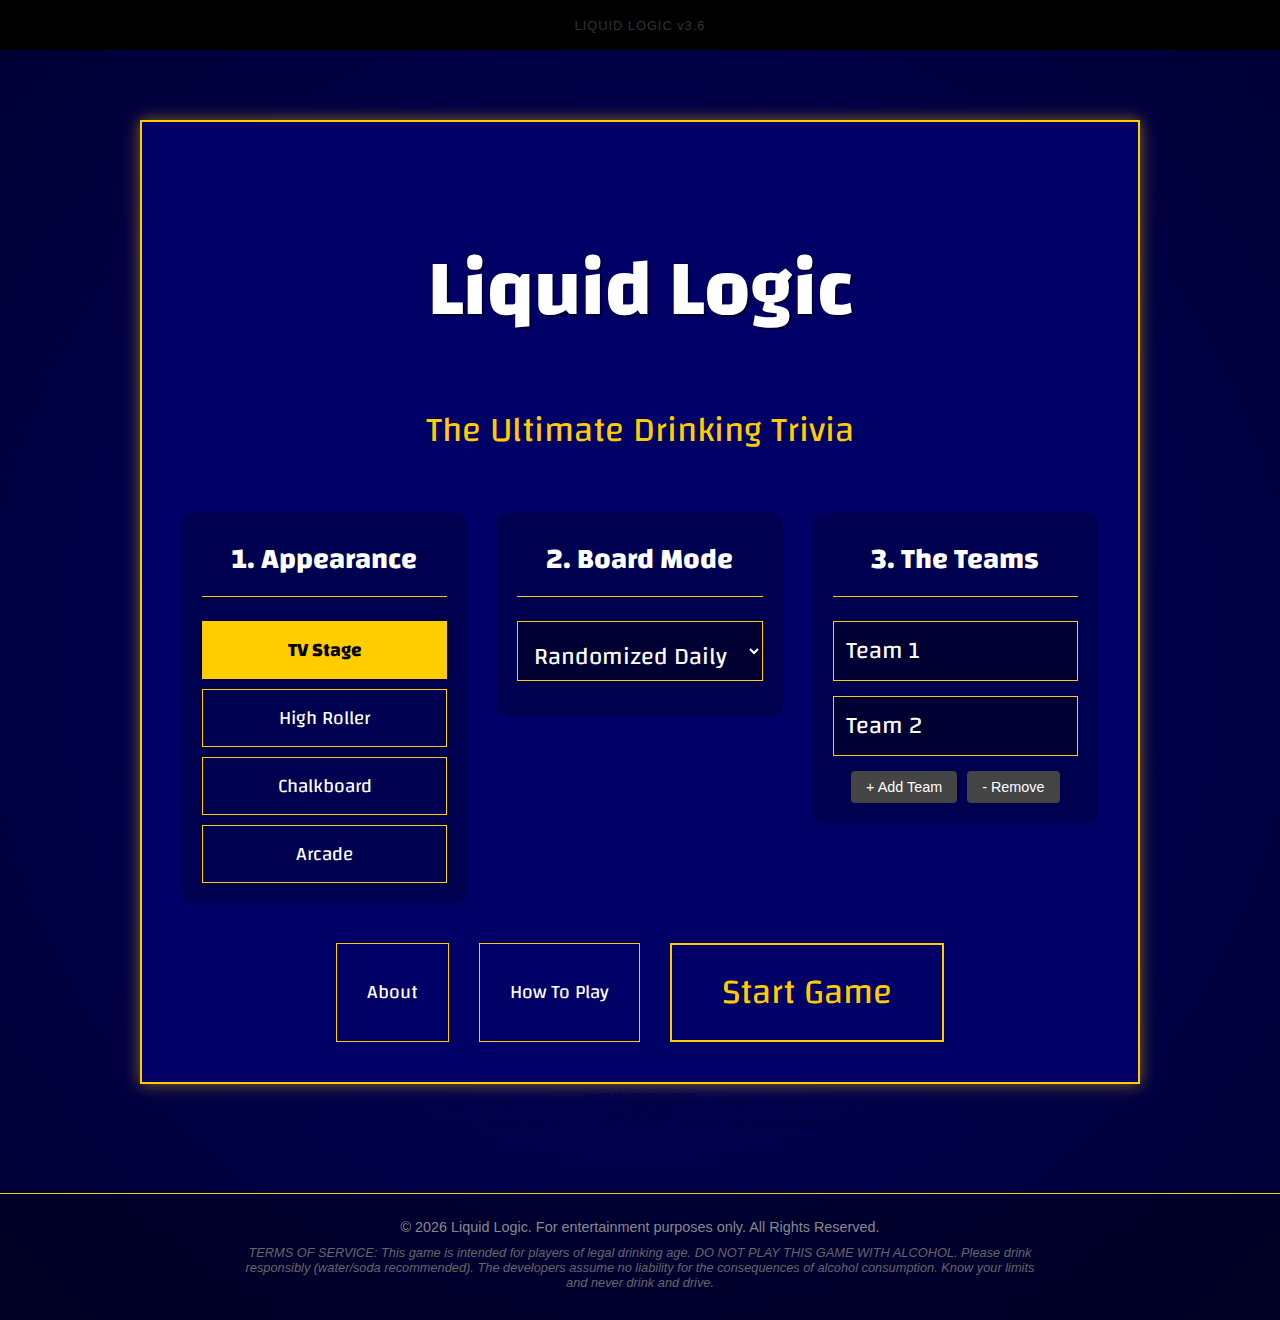
<file: index.html>
<!DOCTYPE html>
<html lang="en">

<head>
    <meta charset="UTF-8">
    <meta name="viewport" content="width=device-width, initial-scale=1.0">
    <title>Liquid Logic v3.0</title>
    <meta name="google-site-verification" content="RNACaTIJi-mOSihpzI2Iwtfzc6Ushb3ChMxEcWt4HpU" />
    <meta name="description"
        content="Liquid Logic v3.0 - The Ultimate Drinking Trivia Game. Test your knowledge in a Jeopardy-style format. For entertainment purposes only.">
    <meta name="keywords"
        content="drinking game, trivia, jeopardy, party game, liquid logic, alcohol trivia, entertainment">
    <meta property="og:title" content="Liquid Logic v3.1 - The Ultimate Drinking Trivia">
    <meta property="og:description"
        content="Test your knowledge with 6 teams, rapid-fire buzzing, and steal mechanics. Play responsibly!">
    <meta property="og:type" content="website">
    <meta property="og:url" content="https://liquidlogic.game">
    <meta property="og:image" content="https://liquidlogic.game/preview.png">

    <!-- Fonts -->
    <link rel="preconnect" href="https://fonts.googleapis.com">
    <link rel="preconnect" href="https://fonts.gstatic.com" crossorigin>
    <link
        href="https://fonts.googleapis.com/css2?family=Architects+Daughter&family=Patrick+Hand&family=Press+Start+2P&family=Rye&family=Changa:wght@400;700&display=swap"
        rel="stylesheet">

    <link rel="stylesheet" href="style.css?v=2.7">
</head>

<body data-theme="tv">
    <div id="app">
        <!-- Ad Placeholder -->
        <div id="ad-placeholder"
            style="width: 100%; height: 50px; background-color: #000; color: #333; display: flex; align-items: center; justify-content: center; font-size: 0.8rem; letter-spacing: 1px;">
            LIQUID LOGIC v3.6
        </div>

        <!-- Landing Screen -->
        <section id="landing-page" class="screen active">
            <div class="main-container">
                <h1 class="game-title">Liquid Logic</h1>
                <p class="game-subtitle">The Ultimate Drinking Trivia</p>

                <div class="setup-steps-container">
                    <div class="setup-group">
                        <h2>1. Appearance</h2>
                        <div class="theme-selector">
                            <button class="theme-btn active" data-set-theme="tv">TV Stage</button>
                            <button class="theme-btn" data-set-theme="roller">High Roller</button>
                            <button class="theme-btn" data-set-theme="chalkboard">Chalkboard</button>
                            <button class="theme-btn" data-set-theme="arcade">Arcade</button>
                        </div>
                    </div>

                    <div class="setup-group">
                        <h2>2. Board Mode</h2>
                        <select id="board-select" class="board-dropdown setup-select">
                            <!-- Populated by JS -->
                        </select>
                    </div>

                    <div class="setup-group">
                        <h2>3. The Teams</h2>
                        <div id="teams-container">
                            <!-- Default 2 inputs -->
                            <input type="text" class="team-input" placeholder="Team 1 Name" value="Team 1">
                            <input type="text" class="team-input" placeholder="Team 2 Name" value="Team 2">
                        </div>
                        <div class="team-controls">
                            <button id="add-team-btn" class="control-btn">+ Add Team</button>
                            <button id="remove-team-btn" class="control-btn">- Remove</button>
                        </div>
                    </div>
                </div>

                <div class="action-row">
                    <button id="about-btn" class="secondary-btn">About</button>
                    <button id="how-to-play-btn" class="secondary-btn">How To Play</button>
                    <button id="start-btn" class="primary-btn">Start Game</button>
                </div>
            </div>

            <!-- SEO Content (Dark, Subtle) -->
            <div class="seo-footer-text">
                <h2>What is Liquid Logic?</h2>
                <p>Liquid Logic is the ultimate drinking trivia game, designed to test your wits (and your liver). With
                    over <strong>3,500 questions</strong> across 50+ diverse categories, it offers endless replayability
                    for parties and game nights.</p>
                <h3>How to Play</h3>
                <p>In this <strong>Jeopardy-style</strong> showdown, teams compete to buzz in first. Correct answers
                    earn points and the right to assign sips, while wrong answers deduct points.</p>
            </div>
        </section>

        <!-- Game Board -->
        <section id="game-board" class="screen hidden">
            <header class="game-header">
                <div id="home-btn-container" class="header-left clickable">
                    <h1 class="header-title">Liquid Logic</h1>
                    <span id="current-board-name">Standard Jeopardy</span>
                </div>
                <button id="quit-btn" class="small-btn">Quit</button>
            </header>

            <div id="scoreboard" class="scoreboard">
                <!-- Scores injected here -->
            </div>

            <div id="board-grid" class="board-grid">
                <!-- Grid injected here -->
            </div>
        </section>

        <!-- Question Modal -->
        <div id="modal" class="modal hidden">
            <div class="modal-content">
                <span id="close-modal" class="close">&times;</span>

                <!-- Phase 1: Question -->
                <div id="modal-phase-question">
                    <h2 id="modal-points" class="modal-header"></h2>
                    <p id="modal-penalty" class="penalty-text"></p>
                    <div id="modal-question" class="question-text"></div>
                    <button id="reveal-btn" class="action-btn">Reveal Answer</button>
                </div>

                <!-- Phase 2: Answer & Scoring -->
                <div id="modal-phase-answer" class="hidden">
                    <div id="modal-answer" class="answer-text"></div>
                    <div id="scoring-controls">
                        <p class="instruction-text">Who got it right?</p>
                        <div id="winner-buttons"></div>
                        <button id="no-winner-btn" class="secondary-btn">No One / Skip</button>
                    </div>
                </div>

                <!-- Phase 3: Distribute Sips -->
                <div id="modal-phase-sips" class="hidden">
                    <h2 class="sip-header">DISTRIBUTE SIPS!</h2>
                    <p id="sip-instruction" class="sip-instruction"></p>
                    <div id="target-buttons"></div>
                </div>

            </div>
        </div>

        <!-- Rules Modal -->
        <div id="rules-modal" class="modal hidden">
            <div class="modal-content rules-content">
                <span id="close-rules" class="close">&times;</span>
                <h2>How to Play</h2>
                <div class="help-modal">
                    <ul>
                        <li>
                            <strong>Setup:</strong> Enter team names and choose a theme.
                        </li>
                        <li>
                            <strong>Gameplay:</strong> Pick a category and point value.
                        </li>
                        <li>
                            <strong>Buzzing:</strong> Wait for the voice! Early buzz = <strong>0.1s PENALTY</strong>.
                            <br>Keys: <strong>1, =, 6</strong> (Top) or <strong>z, b, /</strong> (Bottom).
                        </li>
                        <li>
                            <strong>Stealing:</strong> 4-second timer! If it hits 0 or answer is wrong, buzzer
                            <strong>RE-OPENS</strong> for others!
                        </li>
                        <li>
                            <strong>Answering:</strong> Click "Reveal Answer". If right, assign sips!
                        </li>
                        <li>
                            <strong>Scoring:</strong>
                            <ul>
                                <li>Correct: Points + Assign Sips.</li>
                                <li>Wrong: Negative Points (No Drinking).</li>
                                <li>200-800 pts = 1-4 sips.</li>
                                <li>1000 pts = 5 sips (The Big One).</li>
                            </ul>
                        </li>
                        <li>
                            <strong>Winning:</strong> Most points (and fewest sips) wins!
                        </li>
                    </ul>
                </div>
                <button id="close-rules-btn" class="action-btn">Got it!</button>
                <p><em>Drink responsibly. This is a game of logic, not liver failure. Drinking amounts should be scaled
                        to the number of players/teams.</em></p>
            </div>
        </div>



        <!-- About Modal (SEO Content in Popup) -->
        <div id="about-modal" class="modal hidden">
            <div class="modal-content rules-content">
                <span id="close-about" class="close">&times;</span>
                <h2>What is Liquid Logic?</h2>
                <div class="help-modal">
                    <p>Liquid Logic is the ultimate drinking trivia game, designed to test your wits (and your liver).
                    </p>
                    <p>With over <strong>3,500 questions</strong> across 50+ diverse categories, it offers endless
                        replayability for parties, game nights, and social gatherings.</p>

                    <h3>How to Play</h3>
                    <p>This is a fast-paced, <strong>Jeopardy-style</strong> showdown. Teams compete to buzz in first
                        and answer trivia questions ranging from "History of Tech" to "Beers, Bars & Booze".</p>
                    <p>Correct answers earn points and the right to assign sips to opponents. Wrong answers deduct
                        points, raising the stakes.</p>
                </div>
                <button id="close-about-btn" class="action-btn">Cool, Thanks!</button>
            </div>
        </div>

        <!-- Legal Footer -->
        <footer class="legal-footer">
            <p class="legal-text">&copy; 2026 Liquid Logic. For entertainment purposes only. All Rights Reserved.</p>
            <p class="legal-disclaimer">
                TERMS OF SERVICE: This game is intended for players of legal drinking age.
                DO NOT PLAY THIS GAME WITH ALCOHOL.
                Please drink responsibly (water/soda recommended). The developers assume no liability for the
                consequences of alcohol consumption.
                Know your limits and never drink and drive.
            </p>
        </footer>

    </div>
    <script type="module" src="app.js"></script>
</body>

</html>
</file>
<file: style.css>
/* Base Reset */
* {
    box-sizing: border-box;
}

body {
    margin: 0;
    padding: 0;
    transition: background 0.5s, color 0.5s;
    font-family: sans-serif;
}

/* --- THEMES --- */

/* 1. Chalkboard Special */
[data-theme="chalkboard"] {
    --bg-color: #2b2b2b;
    --container-bg: #1e1e1e;
    --text-main: #f1f1f1;
    --text-accent: #f5e6a3;
    --text-highlight: #a3d9f5;
    --border-color: #666;
    --border-style: solid;
    --border-width: 3px;
    --font-title: 'Architects Daughter', cursive;
    --font-body: 'Patrick Hand', cursive;
    --btn-radius: 255px 15px 225px 15px / 15px 225px 15px 255px;
    --shadow: 0 10px 20px rgba(0, 0, 0, 0.5);
    --grid-gap: 10px;
    --bg-image: url('data:image/svg+xml;utf8,<svg xmlns="http://www.w3.org/2000/svg" width="200" height="200"><rect width="200" height="200" fill="%232b2b2b"/><filter id="n"><feTurbulence type="fractalNoise" baseFrequency="0.65" numOctaves="3" stitchTiles="stitch"/></filter><rect width="200" height="200" filter="url(%23n)" opacity="0.1"/></svg>');
}

/* 2. Classic TV Stage */
[data-theme="tv"] {
    --bg-color: #000033;
    --container-bg: #000066;
    --text-main: #ffffff;
    --text-accent: #ffcc00;
    --text-highlight: #ffffff;
    --border-color: #ffcc00;
    --border-style: solid;
    --border-width: 2px;
    --font-title: 'Changa', sans-serif;
    --font-body: 'Changa', sans-serif;
    --btn-radius: 0px;
    --shadow: 0 0 15px rgba(255, 204, 0, 0.5);
    --grid-gap: 5px;
    --bg-image: radial-gradient(circle, #000066 0%, #000033 100%);
}

/* 3. High Roller */
[data-theme="roller"] {
    --bg-color: #0d2b12;
    --container-bg: #1a4221;
    --text-main: #e8dcb5;
    --text-accent: #ffd700;
    --text-highlight: #ffffff;
    --border-color: #d4af37;
    --border-style: double;
    --border-width: 6px;
    --font-title: 'Rye', serif;
    --font-body: serif;
    --btn-radius: 8px;
    --shadow: 0 5px 15px rgba(0, 0, 0, 0.8);
    --grid-gap: 15px;
    --bg-image: none;
}

/* 4. Retro Arcade */
[data-theme="arcade"] {
    --bg-color: #000;
    --container-bg: #111;
    --text-main: #0f0;
    --text-accent: #f0f;
    --text-highlight: #0ff;
    --border-color: #0f0;
    --border-style: solid;
    --border-width: 4px;
    --font-title: 'Press Start 2P', cursive;
    --font-body: 'Press Start 2P', cursive;
    --btn-radius: 0px;
    --shadow: 0 0 10px #0f0;
    --grid-gap: 8px;
    --bg-image: linear-gradient(0deg, transparent 24%, rgba(0, 255, 0, .05) 25%, rgba(0, 255, 0, .05) 26%, transparent 27%, transparent 74%, rgba(0, 255, 0, .05) 75%, rgba(0, 255, 0, .05) 76%, transparent 77%, transparent), linear-gradient(90deg, transparent 24%, rgba(0, 255, 0, .05) 25%, rgba(0, 255, 0, .05) 26%, transparent 27%, transparent 74%, rgba(0, 255, 0, .05) 75%, rgba(0, 255, 0, .05) 76%, transparent 77%, transparent);
    background-size: 30px 30px;
    /* Fix Arcade Overflow */
    word-wrap: break-word;
    word-break: break-word;
    /* This is good for questions, but bad for headers */

    /* Ensure tough words break */
    letter-spacing: -2px;
    /* Tighter fit */
}

/* Specific Overrides for Arcade Setup to prevent 'Appearan-ce' split */
[data-theme="arcade"] .setup-group h2 {
    font-size: 1.1rem !important;
    /* Force smaller size */
    white-space: nowrap;
    /* Never wrap headers */
    overflow: hidden;
    /* Safety */
    text-overflow: ellipsis;
    letter-spacing: -1px;
}

[data-theme="arcade"] .setup-select,
[data-theme="arcade"] .team-input {
    font-size: 0.9rem !important;
    /* Smaller input text */
    letter-spacing: -1px;
    padding: 10px;
    height: 50px;
}

/* --- GLOBAL STYLES --- */
body {
    background-color: var(--bg-color);
    color: var(--text-main);
    background-image: var(--bg-image);
}

.hidden {
    display: none !important;
}

/* Layout */
.screen {
    min-height: 100vh;
    padding: 20px;
    display: flex;
    flex-direction: column;
    align-items: center;
}

.main-container {
    background-color: var(--container-bg);
    border: var(--border-width) var(--border-style) var(--border-color);
    padding: 40px;
    border-radius: var(--btn-radius);
    box-shadow: var(--shadow);
    max-width: 1000px;
    width: 95%;
    text-align: center;
    margin-top: 50px;
}

.game-title {
    font-family: var(--font-title);
    font-size: 5rem;
    /* Increased Size */
    color: var(--text-main);
    margin-bottom: 5px;
    text-shadow: 2px 2px 0px rgba(0, 0, 0, 0.5);
}

.game-subtitle {
    font-family: var(--font-body);
    color: var(--text-accent);
    font-size: 2.2rem;
    /* Increased */
    margin-bottom: 50px;
}

.setup-steps-container {
    display: flex;
    justify-content: space-around;
    align-items: flex-start;
    gap: 30px;
    flex-wrap: wrap;
    text-align: left;
    margin-bottom: 40px;
}

.setup-group {
    flex: 1;
    min-width: 250px;
    background: rgba(0, 0, 0, 0.2);
    padding: 20px;
    border-radius: 10px;
}

.setup-group h2 {
    font-family: var(--font-title);
    border-bottom: 1px solid var(--border-color);
    padding-bottom: 10px;
    margin-top: 0;
    color: var(--text-highlight);
    font-size: 1.8rem;
    text-align: center;
}

.theme-selector {
    display: flex;
    flex-direction: column;
    gap: 10px;
}

.theme-btn {
    padding: 10px 20px;
    background: transparent;
    border: 1px solid var(--border-color);
    color: var(--text-main);
    cursor: pointer;
    font-family: var(--font-body);
    transition: all 0.2s;
    font-size: 1.2rem;
}

.theme-btn:hover {
    background: rgba(255, 255, 255, 0.1);
}

.theme-btn.active {
    background: var(--text-accent);
    color: #000;
    border-color: var(--text-accent);
    font-weight: bold;
}

.setup-select,
.team-input {
    width: 100%;
    padding: 12px;
    font-family: var(--font-body);
    background: var(--bg-color);
    border: 1px solid var(--border-color);
    color: var(--text-main);
    font-size: 1.5rem;
    margin-bottom: 15px;
    height: 60px;
    /* Made bigger */
}

.team-controls {
    display: flex;
    gap: 10px;
    justify-content: center;
}

.control-btn {
    background: #444;
    color: #fff;
    border: none;
    padding: 8px 15px;
    cursor: pointer;
    font-size: 0.9rem;
    border-radius: 4px;
}

.action-row {
    display: flex;
    justify-content: center;
    gap: 30px;
    margin-top: 20px;
}

.primary-btn {
    padding: 15px 50px;
    font-family: var(--font-title);
    font-size: 2.2rem;
    background: var(--container-bg);
    border: var(--border-width) var(--border-style) var(--text-accent);
    color: var(--text-accent);
    cursor: pointer;
    border-radius: var(--btn-radius);
    transition: transform 0.1s, box-shadow 0.2s;
}

.primary-btn:hover {
    transform: scale(1.05);
    background: rgba(255, 255, 255, 0.1);
    box-shadow: 0 0 15px var(--text-accent);
}

.secondary-btn {
    padding: 15px 30px;
    font-family: var(--font-body);
    background: transparent;
    border: 1px solid var(--border-color);
    color: var(--text-main);
    cursor: pointer;
    border-radius: var(--btn-radius);
    font-size: 1.2rem;
}

.game-header {
    width: 100%;
    display: flex;
    justify-content: space-between;
    align-items: center;
    margin-bottom: 20px;
    background: var(--container-bg);
    padding: 10px 20px;
    border-bottom: var(--border-width) var(--border-style) var(--border-color);
}

.header-title {
    font-family: var(--font-title);
    margin: 0;
    font-size: 2rem;
}

.header-title.clickable {
    cursor: pointer;
    transition: color 0.2s;
}

#home-btn-container:hover .header-title {
    color: var(--text-accent);
    text-shadow: 0 0 15px var(--text-accent);
    /* Stronger glow */
    transition: all 0.2s;
}

#home-btn-container {
    pointer-events: auto;
    cursor: pointer;
    z-index: 100;
    position: relative;
    /* Ensure it takes space */
    display: flex;
    align-items: center;
}

#current-board-name {
    margin-left: 20px;
    color: var(--text-accent);
    font-family: var(--font-body);
    font-size: 1.4rem;
}

.scoreboard {
    display: flex;
    flex-wrap: wrap;
    gap: 15px;
    justify-content: center;
    margin-bottom: 20px;
    width: 100%;
}

.score-card {
    background: var(--container-bg);
    border: 1px solid var(--border-color);
    padding: 15px;
    text-align: center;
    min-width: 140px;
    font-family: var(--font-body);
    box-shadow: 0 4px 6px rgba(0, 0, 0, 0.3);
}

.score-card .team-name {
    color: var(--text-highlight);
    font-weight: bold;
    display: block;
    font-size: 1.2rem;
}

.score-card .team-score {
    font-size: 1.8rem;
    display: block;
    margin: 10px 0;
}

.score-card .team-sips {
    font-size: 1rem;
    color: #ff6b6b;
    display: block;
}

.board-grid {
    display: grid;
    grid-template-columns: repeat(5, 1fr);
    gap: var(--grid-gap);
    width: 100%;
    max-width: 1200px;
}

.category-cell {
    background: var(--container-bg);
    color: var(--text-accent);
    padding: 10px;
    display: flex;
    align-items: center;
    justify-content: center;
    text-align: center;
    font-family: var(--font-title);
    border: 1px solid var(--border-color);
    height: 100px;
    font-size: 1.4rem;
    box-shadow: inset 0 0 20px rgba(0, 0, 0, 0.5);
    word-break: break-word;
    /* Safety */
}

.clue-card {
    background: var(--container-bg);
    color: var(--text-main);
    border: 1px solid var(--border-color);
    height: 80px;
    display: flex;
    align-items: center;
    justify-content: center;
    font-family: var(--font-title);
    font-size: 2.2rem;
    cursor: pointer;
    transition: all 0.2s;
}

.clue-card:hover {
    opacity: 1;
    transform: translateY(-2px);
    background: var(--text-accent);
    color: #000;
    box-shadow: 0 0 15px var(--text-accent);
}

.clue-card.used {
    background: rgba(0, 0, 0, 0.5);
    color: transparent;
    border-color: rgba(255, 255, 255, 0.05);
    cursor: default;
    pointer-events: none;
    box-shadow: none;
}

.modal {
    position: fixed;
    top: 0;
    left: 0;
    width: 100%;
    height: 100%;
    background: rgba(0, 0, 0, 0.95);
    display: flex;
    justify-content: center;
    align-items: center;
    z-index: 1000;
}

.modal-content {
    background: var(--container-bg);
    border: var(--border-width) var(--border-style) var(--text-accent);
    padding: 50px;
    border-radius: var(--btn-radius);
    width: 90%;
    max-width: 1000px;
    text-align: center;
    position: relative;
    font-family: var(--font-body);
    box-shadow: 0 0 50px rgba(0, 0, 0, 0.8);
}

.close {
    position: absolute;
    top: 20px;
    right: 30px;
    font-size: 3rem;
    cursor: pointer;
    color: var(--text-main);
    transition: color 0.2s;
}

.close:hover {
    color: #ff6b6b;
}

.modal-header {
    font-family: var(--font-title);
    font-size: 4rem;
    color: var(--text-highlight);
    margin-top: 0;
    margin-bottom: 10px;
}

.question-text {
    font-size: 2.5rem;
    margin: 40px 0;
    line-height: 1.4;
    word-wrap: break-word;
    max-height: 50vh;
    overflow-y: auto;
    /* Scroll if text is too long */
}

.answer-text {
    font-size: 2.5rem;
    color: var(--text-accent);
    margin-bottom: 40px;
    font-weight: bold;
}

.action-btn {
    padding: 15px 40px;
    font-size: 1.8rem;
    background: var(--text-accent);
    color: #000;
    border: none;
    cursor: pointer;
    font-family: var(--font-title);
    border-radius: 5px;
    transition: transform 0.1s;
}

.action-btn:hover {
    transform: scale(1.05);
}

.penalty-text,
.team-sips {
    color: #ff6b6b;
    font-size: 1.5rem;
}

.sip-header {
    color: #ff6b6b;
    font-family: var(--font-title);
    font-size: 3rem;
    animation: pulse 1s infinite;
}

@keyframes pulse {
    0% {
        transform: scale(1);
    }

    50% {
        transform: scale(1.05);
    }

    100% {
        transform: scale(1);
    }
}

#target-buttons,
#winner-buttons {
    display: flex;
    justify-content: center;
    gap: 15px;
    flex-wrap: wrap;
}

.small-btn {
    background: #333;
    color: #fff;
    border: 1px solid #666;
    padding: 5px 15px;
    cursor: pointer;
    font-family: sans-serif;
}

/* --- HELP MODAL POLISH --- */
.help-modal ul {
    text-align: left;
    padding-left: 20px;
    margin: 10px auto;
    max-width: 800px;
    list-style-type: disc;
}

.help-modal li {
    margin-bottom: 8px;
    font-size: 1.1rem;
    line-height: 1.4;
    color: var(--text-main);
}

/* --- LEGAL FOOTER --- */
.legal-footer {
    width: 100%;
    text-align: center;
    padding: 20px;
    margin-top: 40px;
    border-top: 1px solid var(--border-color);
    background: rgba(0, 0, 0, 0.3);
    font-family: sans-serif;
}

.legal-text {
    font-size: 0.9rem;
    color: #888;
    margin: 5px 0;
}

.legal-disclaimer {
    font-size: 0.8rem;
    color: #666;
    max-width: 800px;
    margin: 10px auto;
    font-style: italic;
}

/* --- TOAST NOTIFICATION --- */
.notification-toast {
    position: fixed;
    top: 15%;
    left: 50%;
    transform: translateX(-50%);
    background: rgba(255, 0, 0, 0.95);
    color: #fff;
    padding: 15px 30px;
    border-radius: 5px;
    font-family: 'Press Start 2P', cursive;
    /* Use Arcade font for impact */
    font-size: 1.2rem;
    z-index: 2000;
    border: 3px solid #fff;
    box-shadow: 0 0 20px rgba(255, 0, 0, 0.8);
    animation: fadeInOut 2.5s ease-in-out forwards;
    text-align: center;
    pointer-events: none;
}

@keyframes fadeInOut {
    0% {
        opacity: 0;
        transform: translate(-50%, -20px);
    }

    10% {
        opacity: 1;
        transform: translate(-50%, 0);
    }

    80% {
        opacity: 1;
        transform: translate(-50%, 0);
    }

    100% {
        opacity: 0;
        transform: translate(-50%, -20px);
    }
}

/* About Section */
.about-container {
    margin-top: 30px;
    margin-bottom: 30px;
    text-align: left;
    max-width: 800px;
}

.about-container h2,
.about-container h3 {
    color: var(--text-accent);
    font-family: var(--font-title);
    border-bottom: 1px solid var(--border-color);
    padding-bottom: 10px;
}

.about-container p {
    font-size: 1.1rem;
    line-height: 1.6;
    margin-bottom: 20px;
}

/* SEO Footer Text (Subtle) */
.seo-footer-text {
    margin-top: 5px;
    margin-bottom: 5px;
    /* Symmetric spacing */
    padding-top: 0;
    color: var(--bg-color);
    filter: brightness(1.2);
    font-size: 0.5rem;
    line-height: 1;
    text-align: center;
    max-width: 800px;
    margin-left: auto;
    margin-right: auto;
}

.seo-footer-text h2,
.seo-footer-text h3 {
    font-size: 0.6rem;
    color: inherit;
    margin-bottom: 0px;
    /* Removed margin */
    margin-top: 2px;
    font-family: sans-serif;
    text-transform: uppercase;
    letter-spacing: 0px;
    opacity: 0.7;
}

.seo-footer-text p {
    margin-bottom: 2px;
    /* Reduced margin */
    display: inline;
}

/* --- TOGGLE SWITCH --- */
.toggle-switch {
    position: relative;
    display: inline-block;
    width: 60px;
    height: 34px;
}

.toggle-switch input {
    opacity: 0;
    width: 0;
    height: 0;
}

.slider {
    position: absolute;
    cursor: pointer;
    top: 0;
    left: 0;
    right: 0;
    bottom: 0;
    background-color: var(--container-bg);
    border: 1px solid var(--border-color);
    transition: .4s;
    border-radius: 34px;
}

.slider:before {
    position: absolute;
    content: "";
    height: 26px;
    width: 26px;
    left: 3px;
    bottom: 3px;
    background-color: var(--text-main);
    transition: .4s;
    border-radius: 50%;
}

input:checked + .slider {
    background-color: var(--text-accent);
}

input:focus + .slider {
    box-shadow: 0 0 1px var(--text-accent);
}

input:checked + .slider:before {
    transform: translateX(26px);
    background-color: #000;
}
</file>
